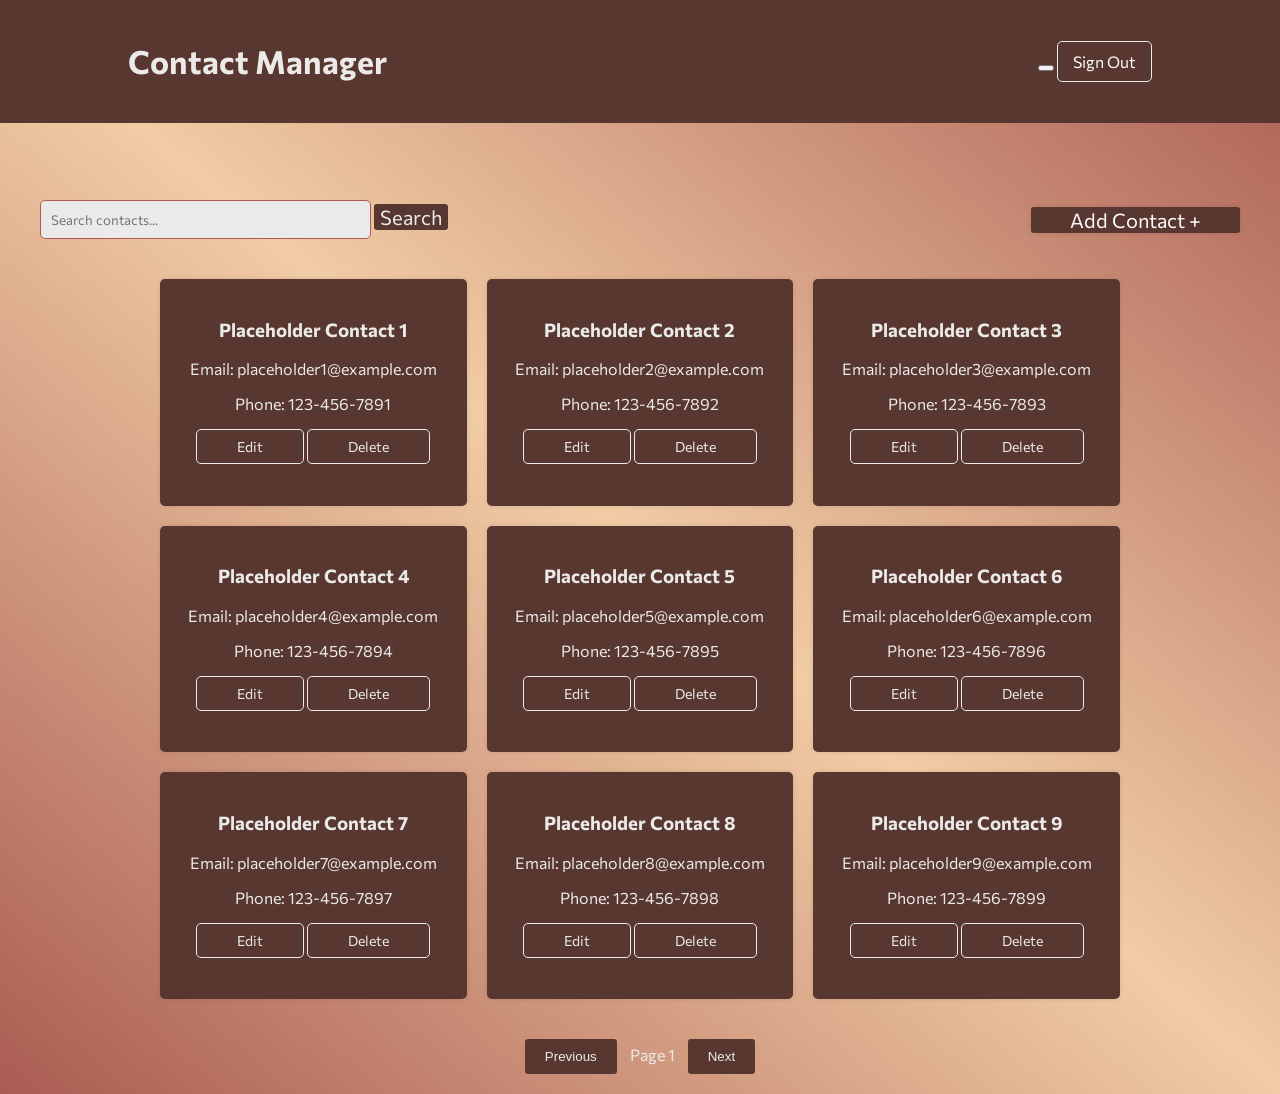
<file: postlogin.html>
<!DOCTYPE html>
<html lang="en">
<head>
    <meta charset="UTF-8">
    <meta name="viewport" content="width=device-width, initial-scale=1.0">
    <title>Contact Manager</title>
    <link rel="stylesheet" href="postlogin.css">
</head>
<body>
    <header>
        <div class="header-content">
            <h1>Contact Manager</h1>
            <div class="user-menu">
                <button id="user-button"></button>
                
                <button id="sign-out">Sign Out</button>
    
            </div>   
        </div>
    </header>
    <div class="second-header-content">
        <div class="search-container">
            <input type="text" id="search-input" placeholder="Search contacts...">
            <button id="search-button">Search</button>
        </div>
        <button id="add-contact-btn">Add Contact +</button>
    </div>
    
    <div class="contact-form-container" id="contact-form">
        <div class="form-header">
            <div class="contact-icon" id="contact-icon">?</div>
            <span class="close-btn" id="close-form">&times;</span>
        </div>
        <form id="contact-form-element">
            <div class="name-fields">
                <input type="text" style="color:var(--color5)" id="first-name" placeholder="First Name" >
                <input type="text" style="color:var(--color5)" id="last-name" placeholder="Last Name">
            </div>
            <input type="email" style="color:var(--color5)" id="email" placeholder="Email">
            <input type="tel" style="color:var(--color5)" id="phone" placeholder="Phone">
            <button id="submit">Add Contact</button>
        </form>
    </div>
    
    <div class="contacts-grid">
        <!-- Placeholder contacts -->
        <div class="contact-card" data-contact="Contact 1">Contact 1</div>
        <div class="contact-card" data-contact="Contact 2">Contact 2</div>
        <div class="contact-card" data-contact="Contact 3">Contact 3</div>
        <div class="contact-card" data-contact="Contact 4">Contact 4</div>
        <div class="contact-card" data-contact="Contact 5">Contact 5</div>
        <div class="contact-card" data-contact="Contact 6">Contact 6</div>
        <div class="contact-card" data-contact="Contact 7">Contact 7</div>
        <div class="contact-card" data-contact="Contact 8">Contact 8</div>
        <div class="contact-card" data-contact="Contact 9">Contact 9</div>
        <div class="contact-card" data-contact="Contact 10">Contact 9</div>
    </div>
    <div class="contact-popup" id="contact-popup">
        <div class="popup-header">
            <div class="contact-popup-icon" id="popup-icon">?</div>
            <h2 id="popup-name">Contact Name</h2>
            <span class="close-btn" id="close-form">&times;</span>
        </div>
        <div class="popup-body">
            <p><strong>Email:</strong> <span id="popup-email"></span></p>
            <p><strong>Phone:</strong> <span id="popup-phone"></span></p>
        </div>
    </div>
    <div class="pagination">
        <button id="prev-page">Previous</button>
        <span id="page-indicator">Page 1</span>
        <button id="next-page">Next</button>
    </div>
    
    <script src="postlogin.js"></script>
    <script>
        
    </script>
</body>
</html>
</file>
<file: postlogin.css>
@import url('https://fonts.googleapis.com/css2?family=Commissioner:wght@100..900&family=Montserrat:ital,wght@0,100..900;1,100..900&display=swap');
:root {
    --color1: #f9c48b;
    --color2: #ebeae8;
    --color3: #f1cca5;
    --color4: #aa5c52;
    --color5: #583730;
    --color6: #fefcfc;
    font-family: "Commissioner", sans-serif;
    box-sizing: border-box;
}

/*TO DO: add edit functionality, finalize add contact css
contact popout styling*/
body {
    margin: 0;
    padding: 0;
    display: flex;
    flex-direction: column;
    align-items: center;
    background-image: linear-gradient(220deg, var(--color4), var(--color3), var(--color4));
}
header {
    background-color: var(--color5);
    width: 100%;
    padding: 20px 0;
    text-align: center;
    position: fixed;
    top: 0;
    left: 0;
    z-index: 1000;
}
.header-content {
    display: flex;
    justify-content: space-between;
    align-items: center;
    width: 80%;
    margin: 0 auto;
    color: var(--color2);
}
.second-header-content {
    display: flex;
    justify-content: space-between;
    align-items: center;
    width: 100%;
    margin-top: 50px; /* Adjust this value as needed */
    padding: 0 40px;
}

#sign-out {
    font-family: "Commissioner", sans-serif;
    background: var(--color5);
    color: var(--color6);
    padding: 10px 15px;
    cursor: pointer;
    font-size: 16px;
    border-radius: 5px;
    border: 1px solid var(--color2);
}

#sign-out:hover {
    font-family: "Commissioner", sans-serif;
    border: 2px solid var(--color5);
    border-radius: 5px;
    background-color: var(--color2);
    color: var(--color5);
}

.search-container {
    font-family: "Commissioner", sans-serif;
    opacity: 1;
    margin-top: 150px;
    width: 100%;
    align-items: left;
}
.search-container input {
    font-family: "Commissioner", sans-serif;
    opacity: 1;
    width: 30%;
    padding: 10px;
    background-color: var(--color2); 
    border: 1px solid var(--color4);
    border-radius: 5px;
    align-items: left;
    margin-left: 40px;
}
.search-container button {
    font-family: "Commissioner", sans-serif;
    background-color: var(--color5);
    border: none;
    color: var(--color2);
    font-size: 20px;
    border-radius: 3px;
    transition: background-color 0.3s ease;
    justify-content: space-between;
    align-items: center;
}
.search-container button:hover {
    font-family: "Commissioner", sans-serif;
    border: 2px solid var(--color5);
    border-radius: 3px;
    background-color: transparent;
    color: var(--color5);
}

#add-contact-btn {
    font-family: "Commissioner", sans-serif;
    opacity: 1;
    width: 20%;
    height: 100%;
    border-radius: 3px;
    margin-top: 150px;
    margin-right: 40px;
    font-size: 20px;
    border: none;
    box-shadow: 0px 0px 5px rgba(0, 0, 0, 0.1);
    background-color: var(--color5);
    color: var(--color6);
    cursor: pointer;
    align-items: right;
}

#add-contact-btn:hover {
    font-family: "Commissioner", sans-serif;
    border: 2px solid var(--color5);
    border-radius: 3px;
    background-color: transparent;
    color: var(--color5);
}

.contact-form-container {
    display: none;
    background-color: var(--color5);
    color: var(--color2);
    margin-top: 20px;
    padding: 25px;
    border-radius: 15px;
    box-shadow: 0px 5px 15px rgba(0, 0, 0, 0.2);
    width: 50%;
    max-width: 500px;
    text-align: center;
    position: absolute;
    top: 100px;
    left: 50%;
    transform: translateX(-50%);
    z-index: 1000;
}

/* Form Header with Icon & Close Button */
.form-header {
    display: flex;
    justify-content: space-between;
    align-items: center;
    margin-bottom: 15px;
    position: relative;
}

.contact-icon {
    border: 1px solid var(--color2);
    width: 70px; /* Increase size */
    height: 70px; /* Increase size */
    border-radius: 50%;
    border-color: var(--color2);
    background-color: var(--color5);
    color: var(--color6);
    font-size: 28px;
    display: flex;
    align-items: center;
    justify-content: center;
    font-weight: bold;
    margin-right: auto;
}

/* Close Button */
.close-btn {
    font-size: 24px;
    cursor: pointer;
    color: var(--color6);
    position: absolute;
    right: 0;
    top: 0;
}

/* Input Fields */
.name-fields {
    display: flex;
    gap: 10px;
    width: 100%;
}

.name-fields input {
    width: 100%;
    background-color: var(--color2);
    
}

.contact-form-container input,
.contact-form-container button {
    width: 96%;
    padding: 10px;
    margin-top: 10px;
    border: 10px;
    border-radius: 5px;
}

#submit {
    border: 1px solid var(--color2);
    border-radius: 5px;
    background-color: var(--color5);
    color: var(--color2);
    font-size: 1em;
    transition: transform 0.2s ease-in;
    cursor: pointer;
    width: 30%;
}

.contacts-grid {
    border-radius: 5px;
    display: grid;
    grid-template-columns: repeat(3, 1fr);
    gap: 20px;
    margin-top: 20px;
    width: 75%;
    
    padding: 20px;
    min-height: 80vh;
}

.contact-card {
    color: var(--color5);
    padding: 20px;
    background-color: var(--color5);
    border: 1px;
    border-radius: 5px;
    text-align: center;
    box-shadow: 0px 0px 5px rgba(0, 0, 0, 0.1);
    cursor: pointer;
    color: var(--color2);
    
}
.edit-contact, .delete-contact, .save-contact {
    background: var(--color5); /* Primary button color */
    border: 1px solid var(--color2);
    border-radius: 5px;
    padding: 8px 40px;
    font-size: 14px;
    font-family: "Commissioner", sans-serif;
    cursor: pointer;
    transition: background 0.3s ease, transform 0.2s ease;
}
.contact-popup {
    display: none;
    background-color: var(--color5);
    color: var(--color2);
    margin-top: 20px;
    padding: 25px;
    border-radius: 15px;
    box-shadow: 0px 5px 15px rgba(0, 0, 0, 0.2);
    width: 50%;
    max-width: 500px;
    text-align: center;
    position: absolute;
    top: 100px;
    left: 50%;
    transform: translateX(-50%);
    z-index: 1000;
}

/* Popup Header */
.popup-header {
    display: flex;
    justify-content: space-between;
    align-items: center;
    margin-bottom: 15px;
    position: relative;
}

.contact-popup-icon {
    border: 1px solid var(--color2);
    width: 70px; /* Increase size */
    height: 70px; /* Increase size */
    border-radius: 50%;
    border-color: var(--color2);
    background-color: var(--color5);
    color: var(--color6);
    font-size: 28px;
    display: flex;
    align-items: center;
    justify-content: center;
    font-weight: bold;
    margin-right: auto;
}


/* Popup Body */
.popup-body p {
    font-size: 18px;
    margin: 10px 0;
}
.pagination {
    text-align: center;
    color: var(--color2);
    margin: 20px;
}

.pagination button {
    background-color: var(--color5);
    color: var(--color2);
    border-radius: 3px;
    border-color: transparent;
    padding: 10px 20px;
    border: 2px;
    cursor: pointer;
    margin: 0 10px;
    transition: background-color 0.3s ease;
}

.pagination button:hover {
    font-family: "Commissioner", sans-serif;
    border: 2px solid var(--color5);
    border-radius: 3px;
    background-color: transparent;
    color: var(--color5);
}


.submit button {
    background-color: var(--color3);
}
</file>
